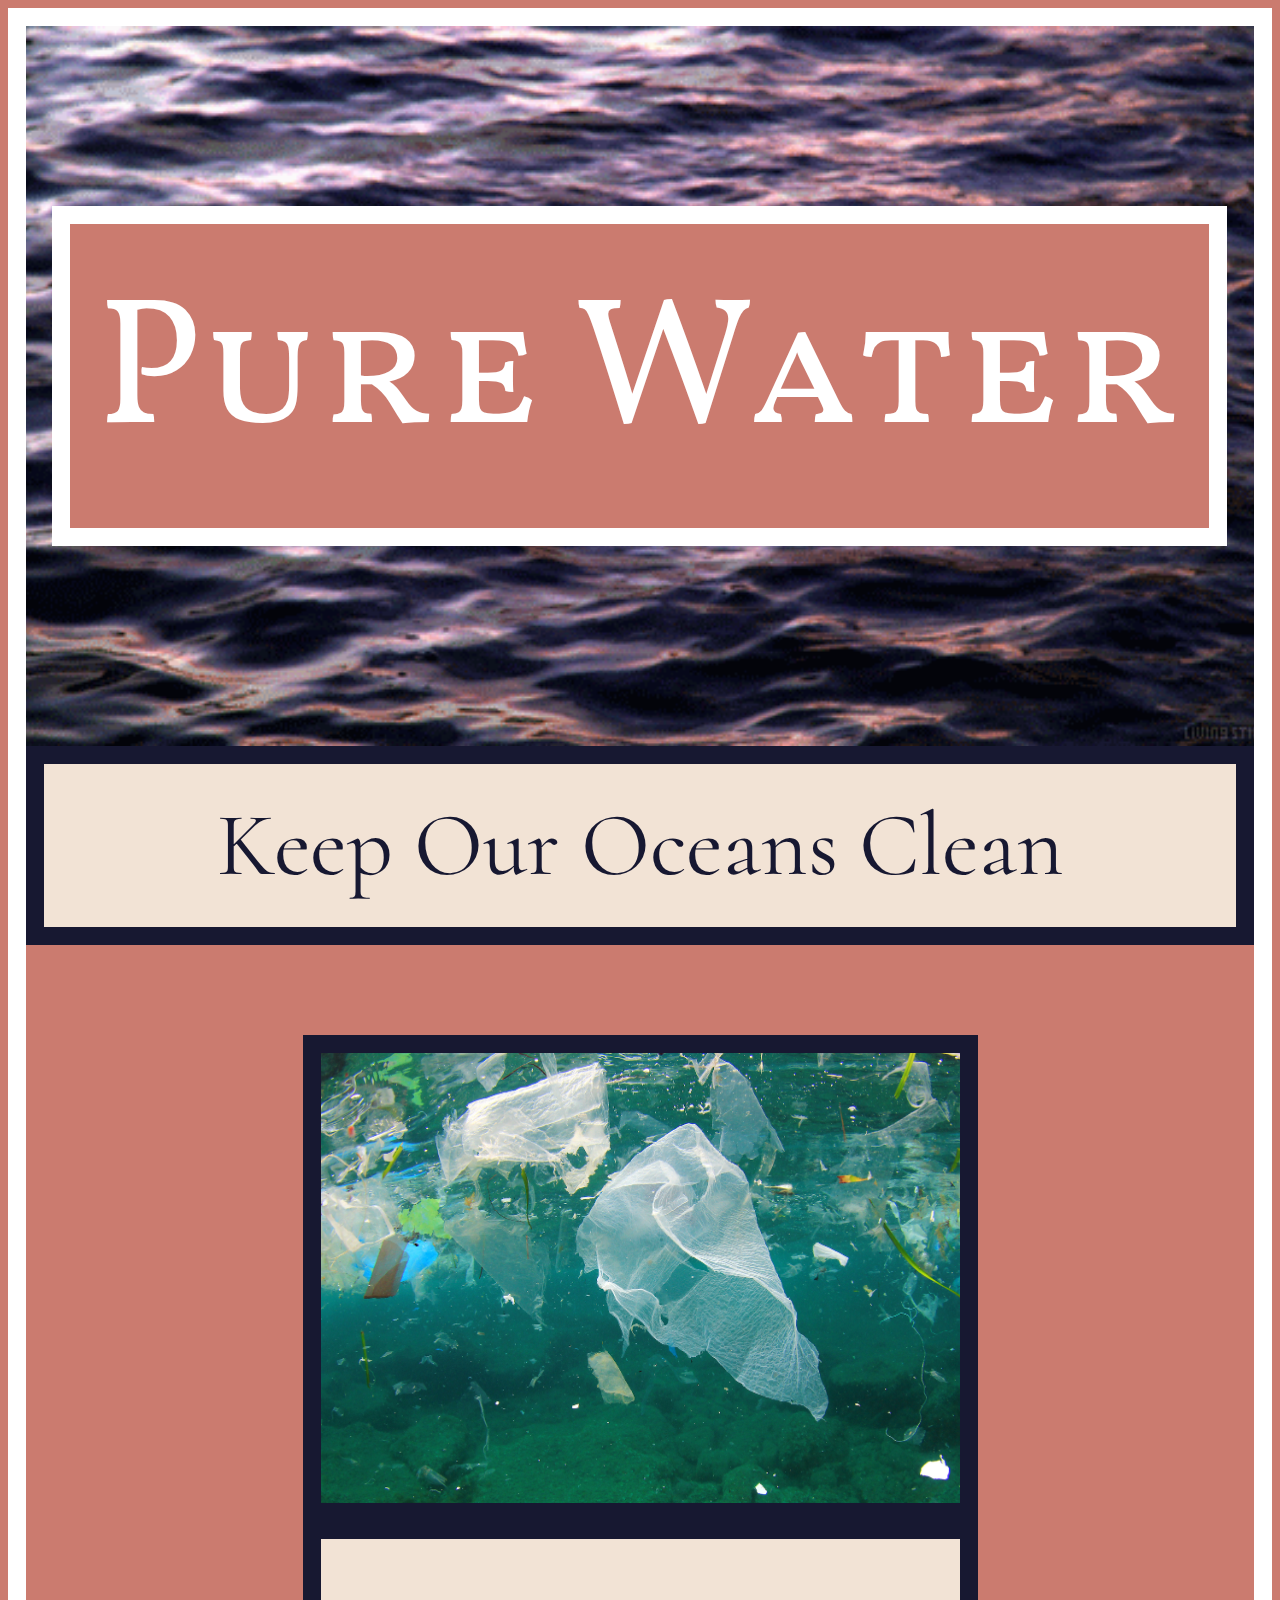
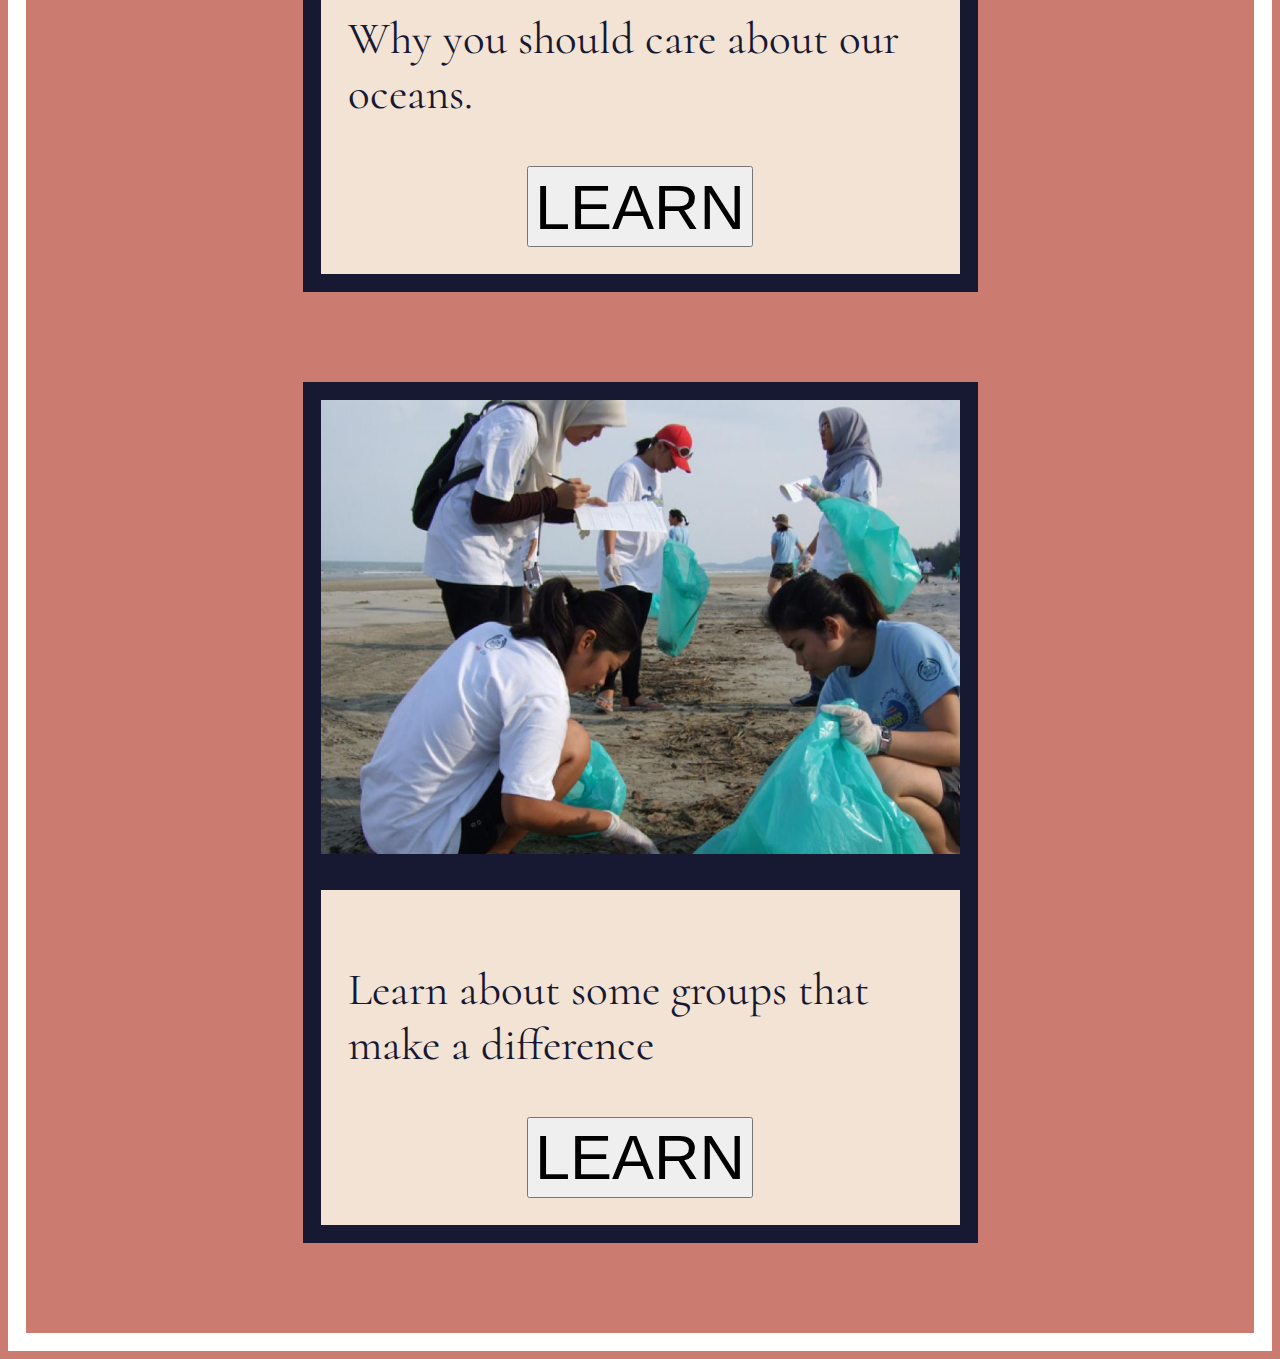
<file: index.html>
<!DOCTYPE html>
<html lang="en" dir="ltr">
  <head>
    <link rel="stylesheet" type="text/css" href="style-movement-F.css">
    <!--Fonts used Vollkorn: titles, Cormorant: all other text-->
    <link href="https://fonts.googleapis.com/css?family=Vollkorn+SC&display=swap" rel="stylesheet">
    <link href="https://fonts.googleapis.com/css?family=Cormorant&display=swap" rel="stylesheet">
    <title>Clean Our Ocean - Home</title>
  </head>
  <body>

    <div class=PageFlow><!--Keeps everything in the page in a column-->
      <div class="SpaceDivisions TitleDiv"><!--I use two extra divs to put the title text in the middle, while also keeping the border around it from hitting the ends of the page-->
        <div><!--USED FOR BLANK SPACE--></div>
        <div><p class=TitleText>Pure Water</p></div>
        <div><!--USED FOR BLANK SPACE--></div>
      </div>

      <div><p class=MottoText>Keep Our Oceans Clean</p></div>

      <div class=SideBySideDivs><!--Puts the two page links next to each other-->
        <div>
          <img class=SideBySideImg1 src="DirtyWaterBody.jpg"></img>
          <div class=SideBySideText>
            <p>Why you should care about our oceans.</p>
            <div class=CenterContent>
              <a href="about.html"><button type="button" name="LEARN1">LEARN</button></a><!--Link to about.html-->
            </div>
          </div>
        </div>
        <div>
          <img class=SideBySideImg2 src="PeopleCleaningWaterBody.jpg"></img>
          <div class=SideBySideText>
            <p>Learn about some groups that make a difference</p>
            <div class=CenterContent>
              <a href="group.html"><button type="button" name="LEARN2">LEARN</button></a><!--Link to groups.html-->
            </div>
          </div>
        </div>
      </div>
    </div>

  </body>
</html>
</file>
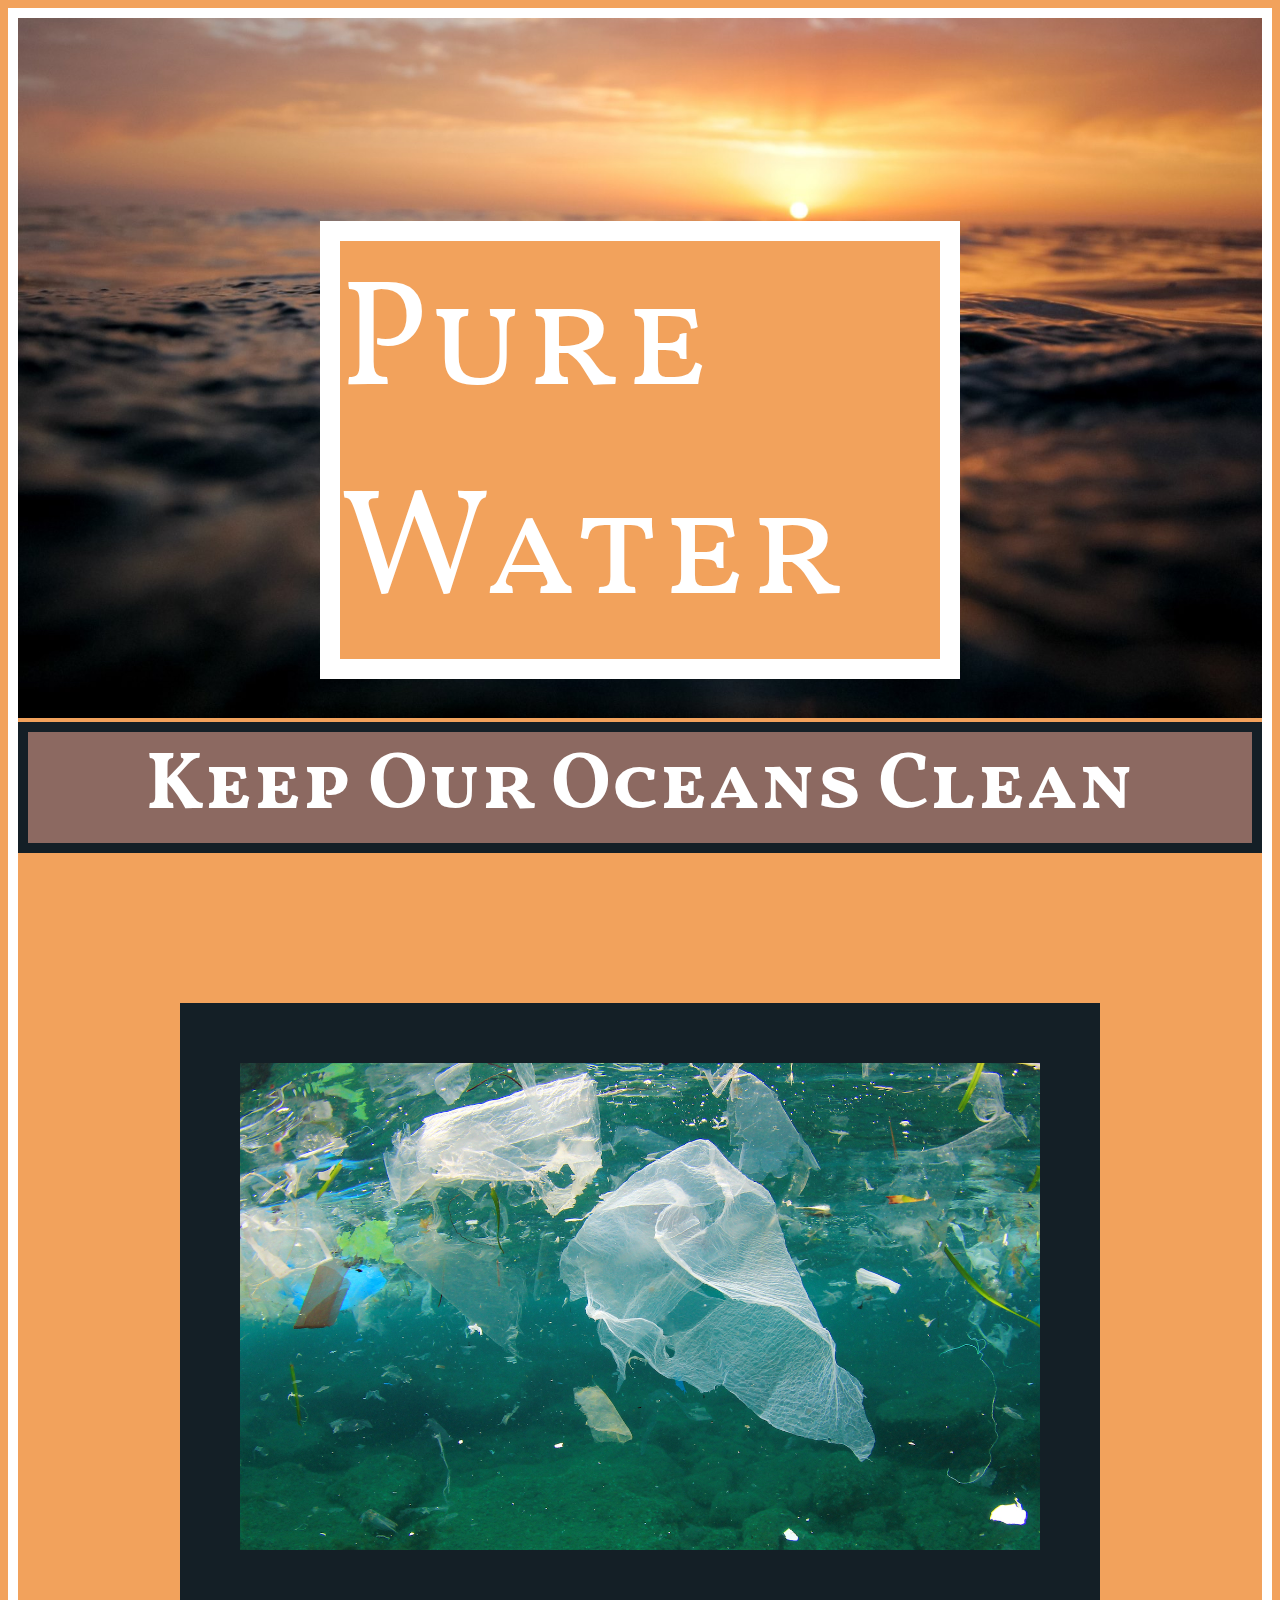
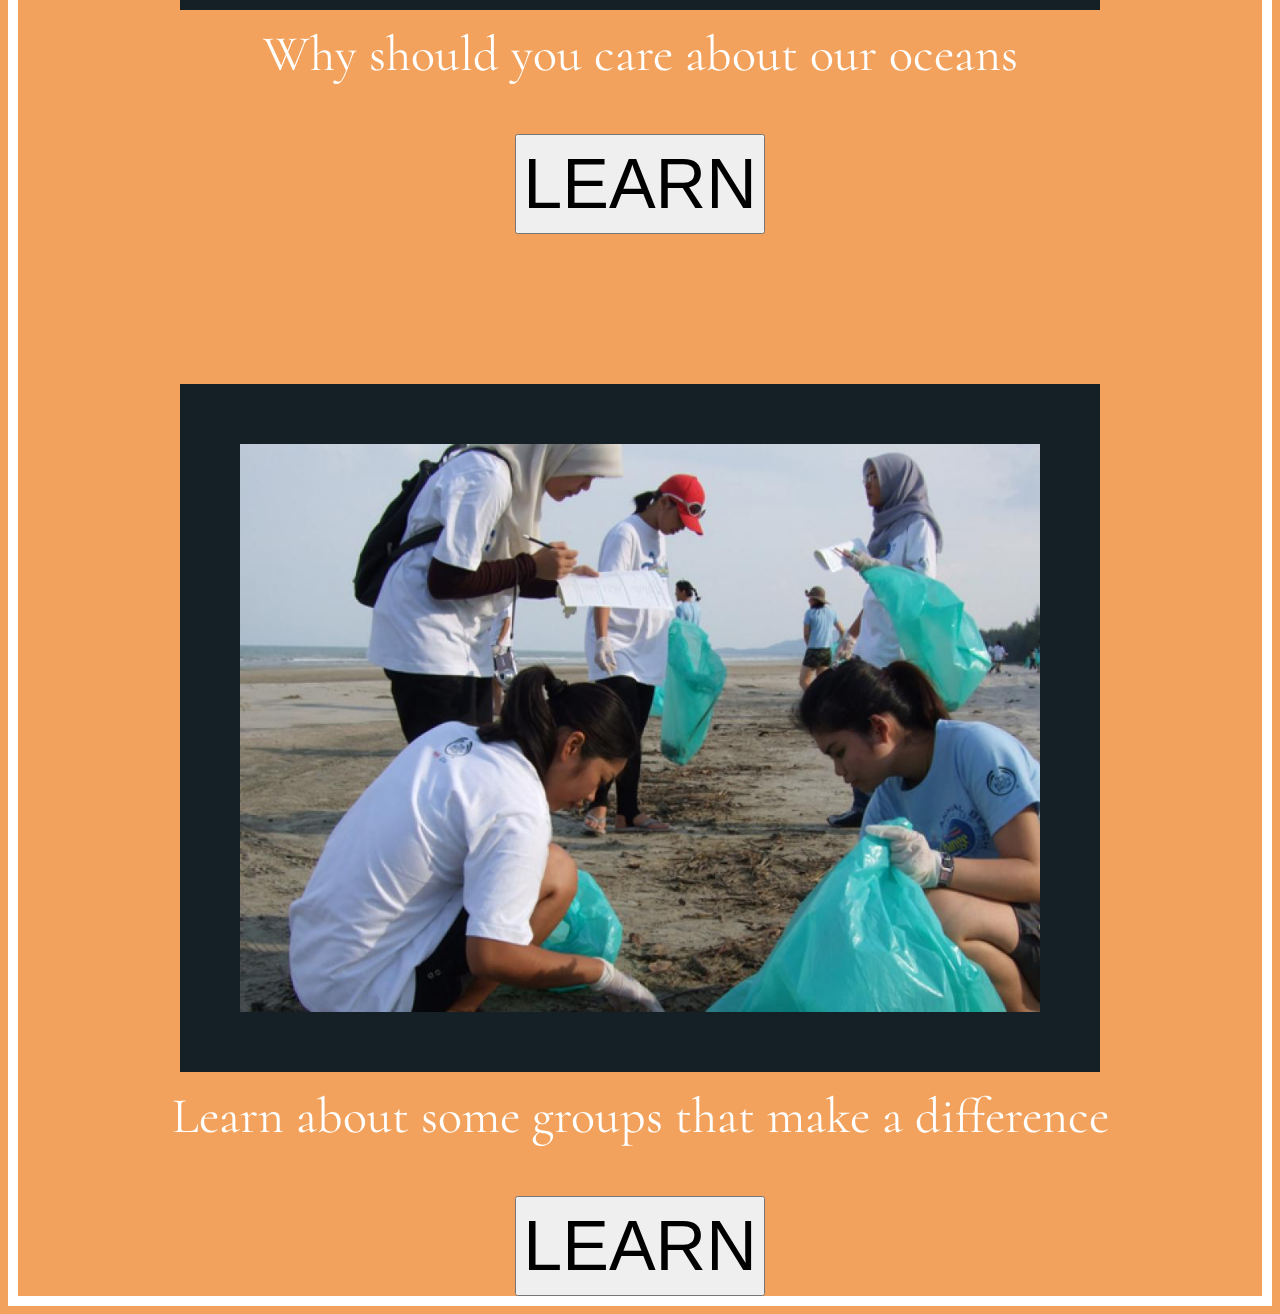
<file: OldWebsite/index.html>
<!DOCTYPE html>
<html lang="en" dir="ltr">

  <head>

    <title>Clean the Oceans - Home</title>
    <link href="https://fonts.googleapis.com/css?family=Vollkorn+SC&display=swap" rel="stylesheet">
    <link href="https://fonts.googleapis.com/css?family=Cormorant&display=swap" rel="stylesheet">

    <link rel="stylesheet" type="text/css" href="style-movement.css">

  </head>

  <body>
    <!--Everything associated with the Title-->
    <div>
      <img class=TitleImage src="Images/CleanWaterTitle.jpg" alt="Sunset Water">
      <div class=TitleText>Pure Water</div><!--Title Text places text inside the image above-->
      <div class=SubTitleText><font color=white><b>Keep Our Oceans Clean</b></font></div><!--To avoid making everything white in the div, I use the font tags to make the Text white-->
    </div>

    <div class=BodyDivs>
      <!--Everything associated with the second page of my website-->
      <figure><!--This tag will attach a figure to the image-->
        <img class=SubDivImage1 src="Images/DirtyWaterBody.jpg"></img>
        <figcaption style="text-align:center">Why should you care about our oceans</figcaption><!--This is what the figure reads-->
      </figure>
      <a href="about.html"><button type="button" name="LEARN">LEARN</button></a><!--Added buttons to link to the different pages in my website-->

      <!--Everything associated with the third page of my website-->
      <figure>
        <img class=SubDivImage1 src="Images/PeopleCleaningWaterBody.jpg"></img>
        <figcaption style="text-align:center">Learn about some groups that make a difference</figcaption>
      </figure>
      <a href="test.html"><button type="button" name="LEARN">LEARN</button></a>

    </div>

    <!--<br>This is here to prevent the last button from touching the bottom of the page, didn't use ,margin because I l-->

  </body>

</html>
</file>
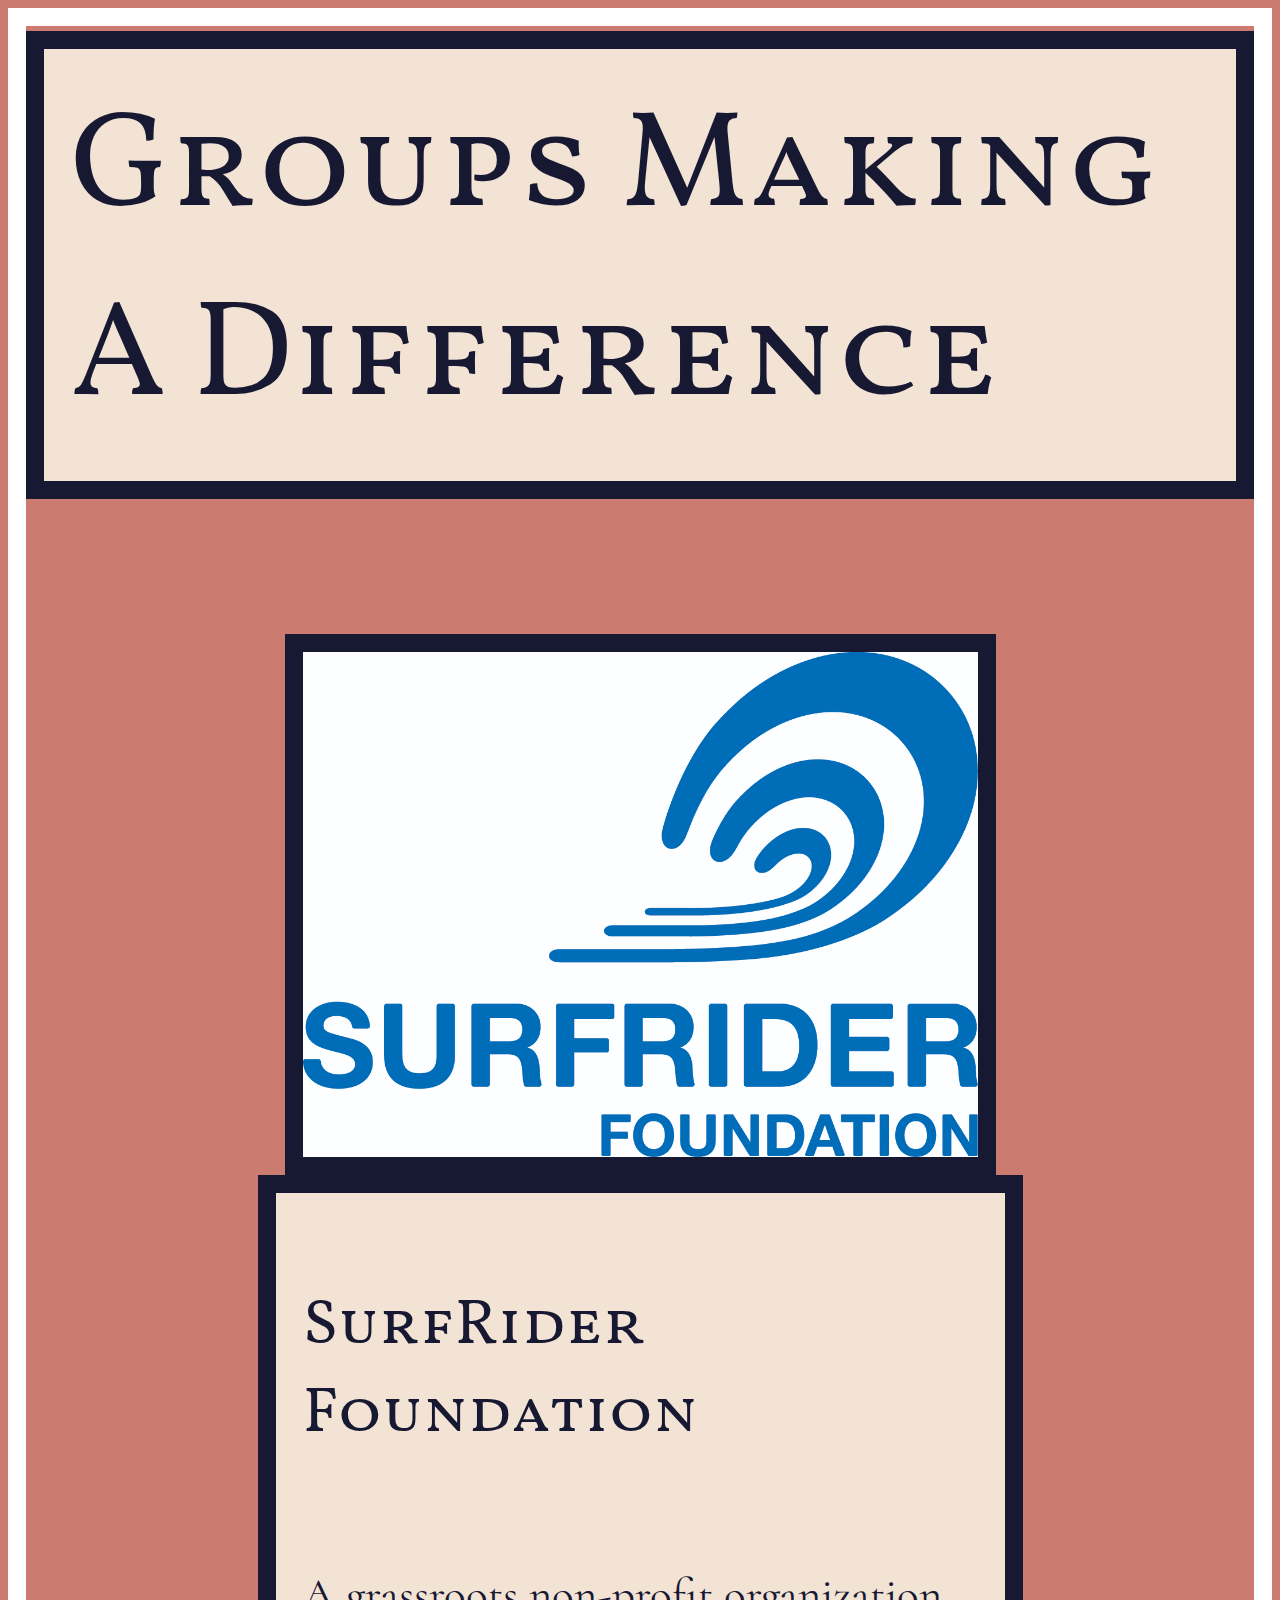
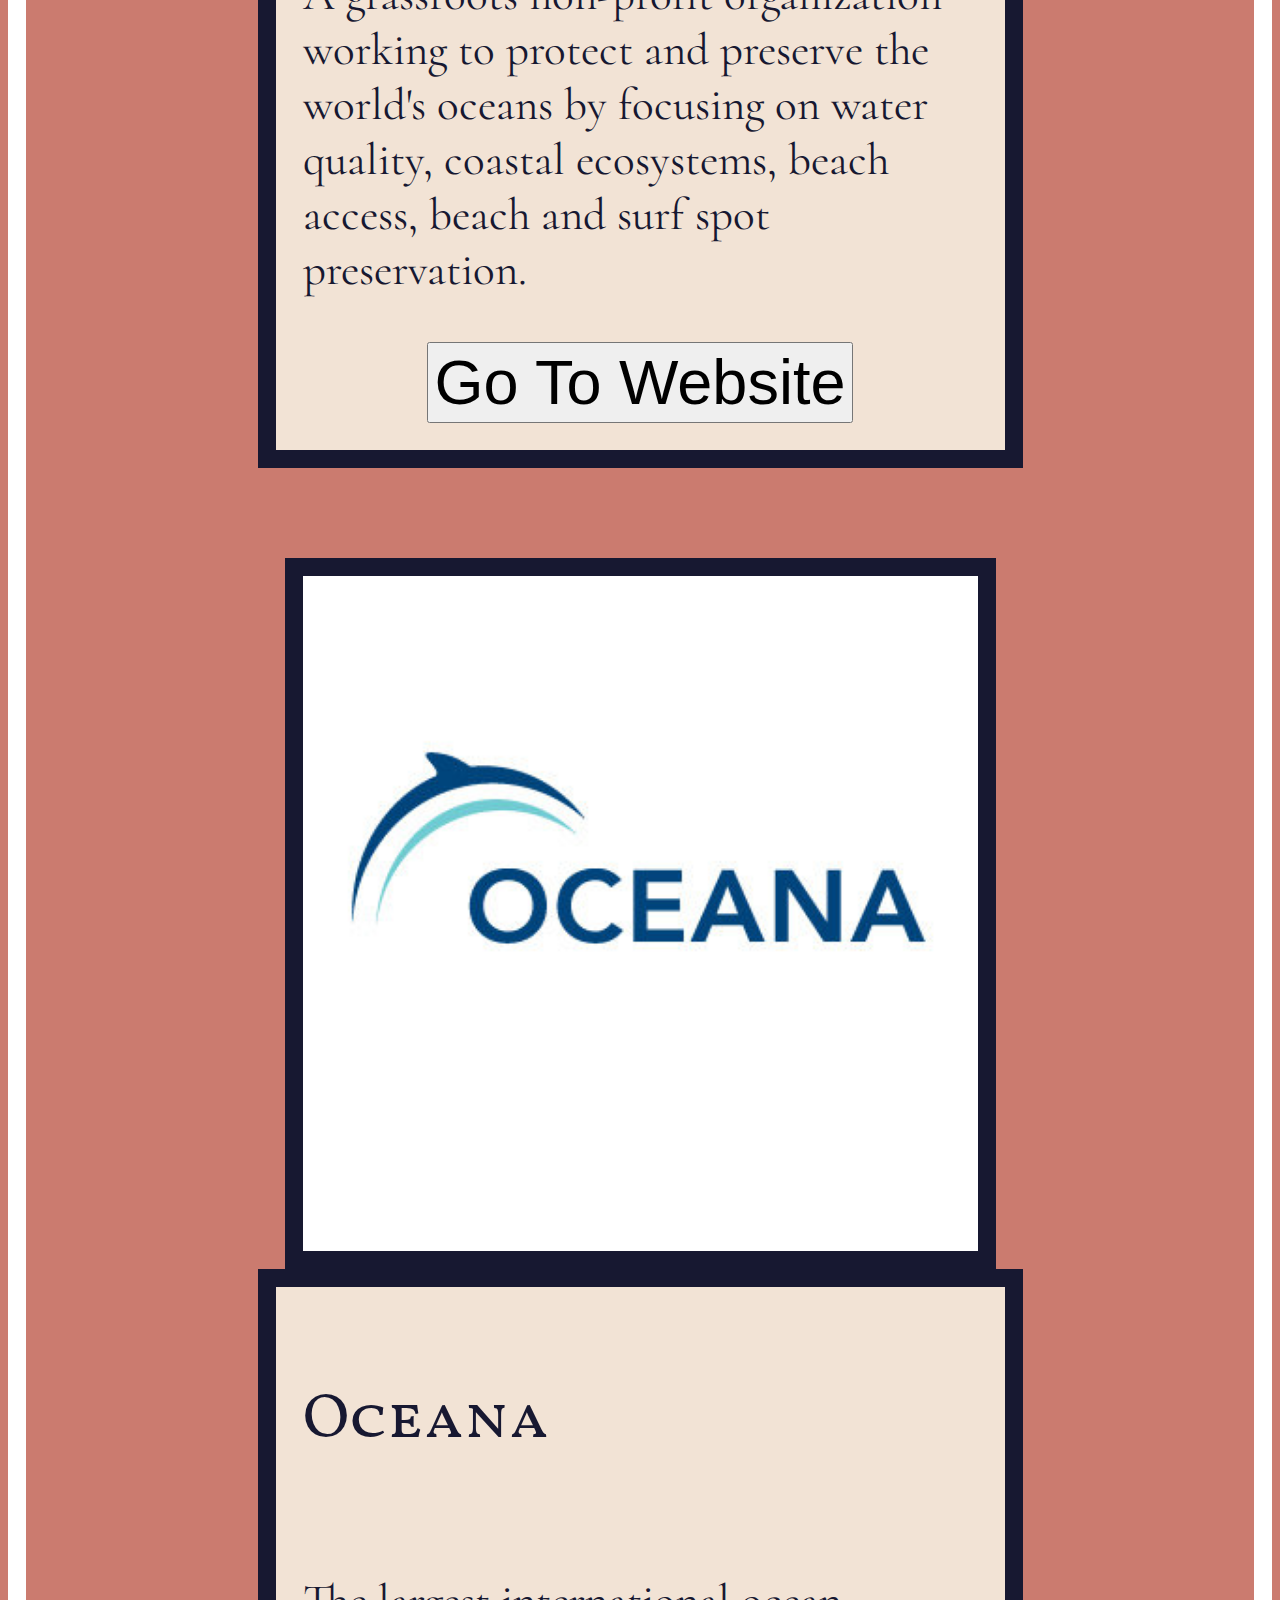
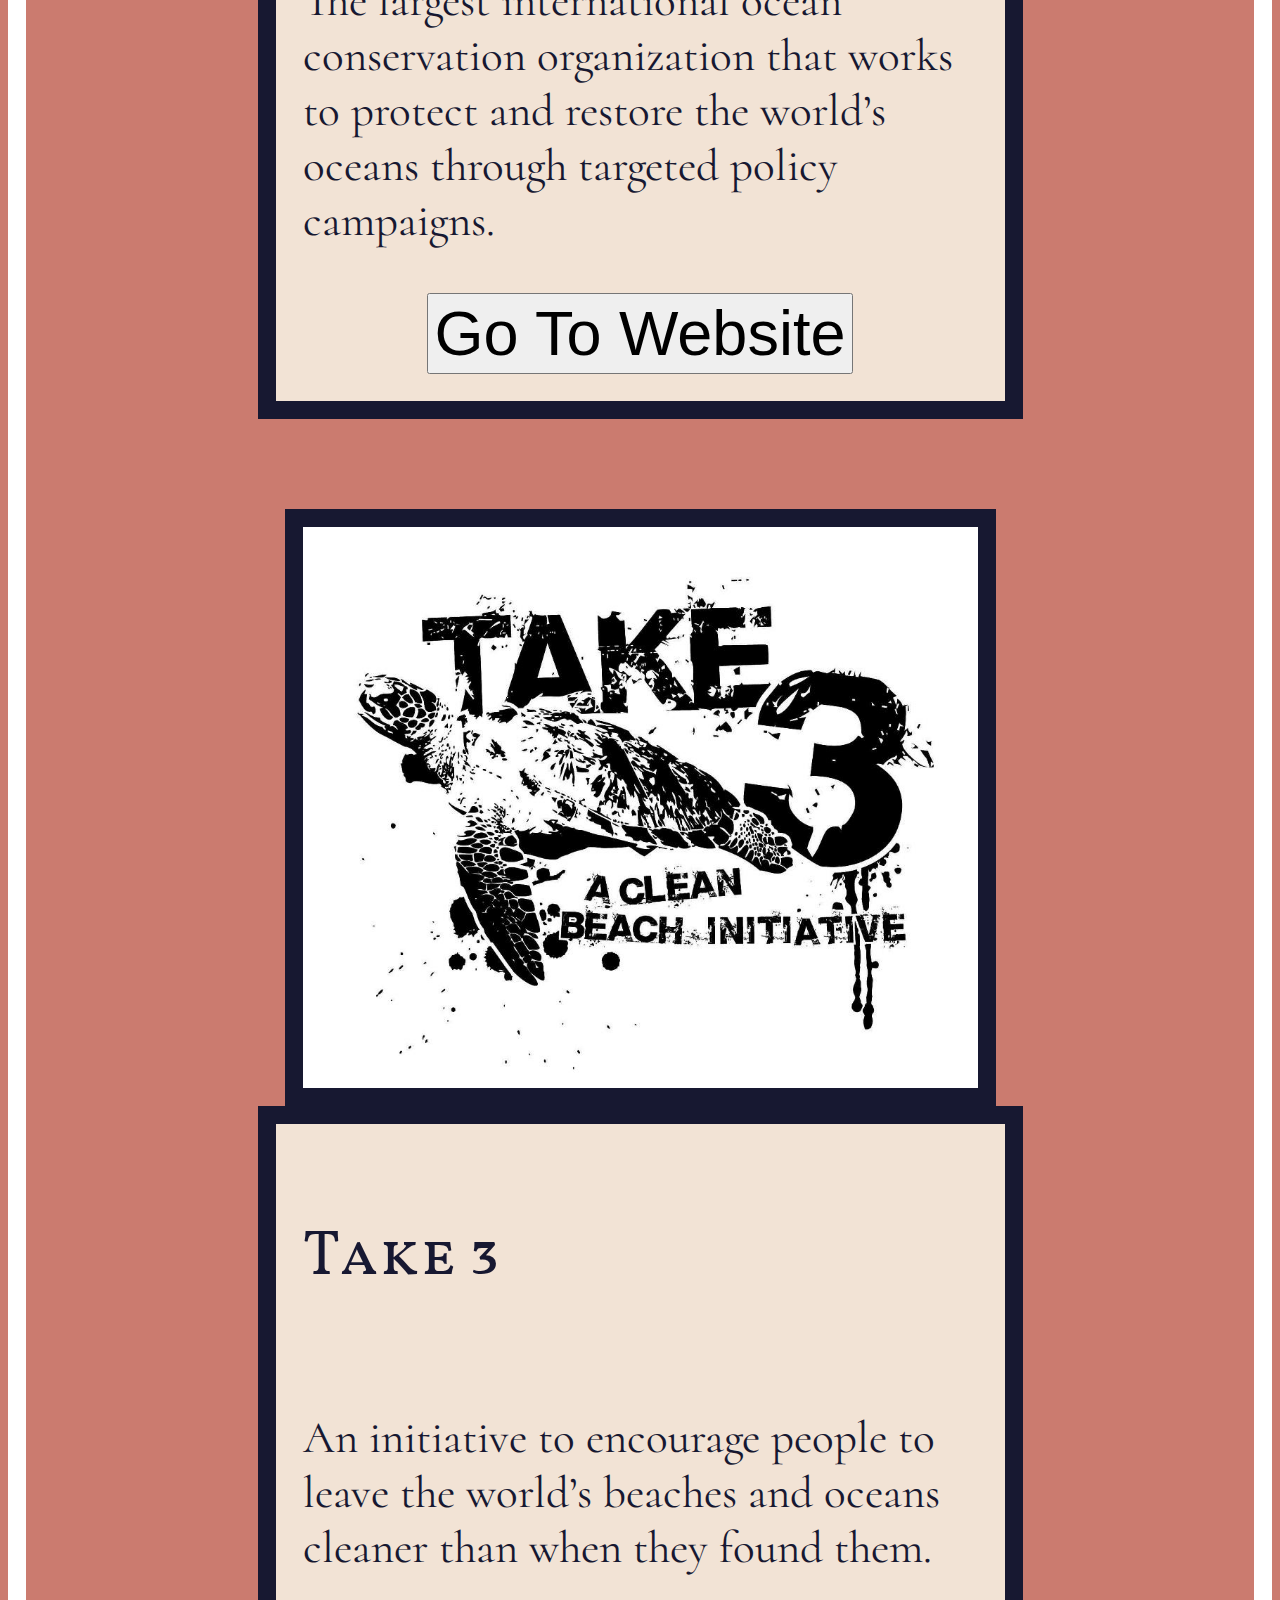
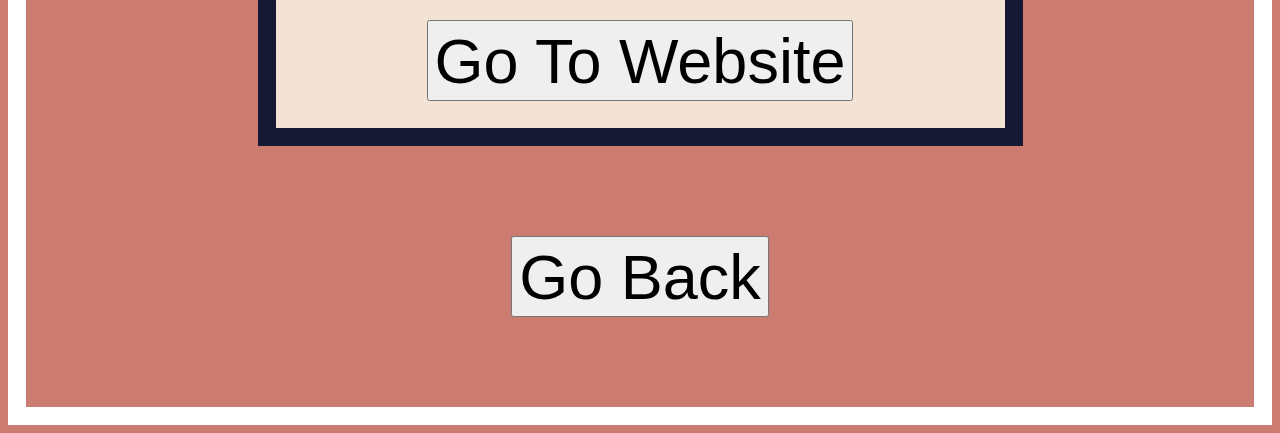
<file: group.html>
<!DOCTYPE html>
<html lang="en" dir="ltr">
  <head>
    <link rel="stylesheet" type="text/css" href="style-movement-F.css">
    <link href="https://fonts.googleapis.com/css?family=Vollkorn+SC&display=swap" rel="stylesheet">
    <link href="https://fonts.googleapis.com/css?family=Cormorant&display=swap" rel="stylesheet">
    <title>Clean Our Ocean - Groups</title>
  </head>
  <body>

    <div class=PageFlow><!--Keeps everything in the page in a column-->
      <div><p class=OtherPagesHeader>Groups Making A Difference</p></div>
      <!--Div about Surfrider Foundation, links to their website-->
      <div class=SideBySideDivs2>
        <img class=GroupsImage src="SurfRiderLogo.jpg"></img>
        <div class=GroupsText>
          <p class=GroupsTitle>SurfRider Foundation</p>
          <p>A grassroots non-profit organization working to protect and preserve
            the world's oceans by focusing on water quality,
            coastal ecosystems, beach access, beach and surf spot preservation.
          </p>
          <div class=CenterContent>
            <a href="https://www.surfrider.org/" target="_blank"><button type="button" name="Web1">Go To Website</button></a><!--Link to the website-->
          </div>
        </div>
      </div>
      <!--Div about Oceana, links to their website-->
      <div class=SideBySideDivs2>
        <img class=GroupsImage src="OceanaLogo.jpg"></img>
        <div class=GroupsText>
          <p class=GroupsTitle>Oceana</p>
          <p>The largest international ocean conservation organization that works
            to protect and restore the world’s oceans through targeted policy campaigns.
          </p>
          <div class=CenterContent>
            <a href="https://oceana.org/" target="_blank"><button type="button" name="Web2">Go To Website</button></a><!--Link to the website-->
          </div>
        </div>
      </div>
      <!--Div about Take 3, links to their website-->
      <div class=SideBySideDivs2>
        <img class=GroupsImage src="Take3Logo.jpg"></img>
        <div class=GroupsText>
          <p class=GroupsTitle>Take 3</p>
          <p>An initiative to encourage people to leave the world’s beaches
            and oceans cleaner than when they found them.
          </p>
          <div class=CenterContent>
            <a href="https://www.take3.org/" target="_blank"><button type="button" name="Web3">Go To Website</button></a><!--Link to the website-->
          </div>
        </div>
      </div>
      <!--Button that links back to the homepage-->
      <div style="margin-bottom:10vmin" class=CenterContent>
        <a href="index.html"><button type="button" name="goback1">Go Back</button></a>
      </div>


    </div>

  </body>
</html>
</file>
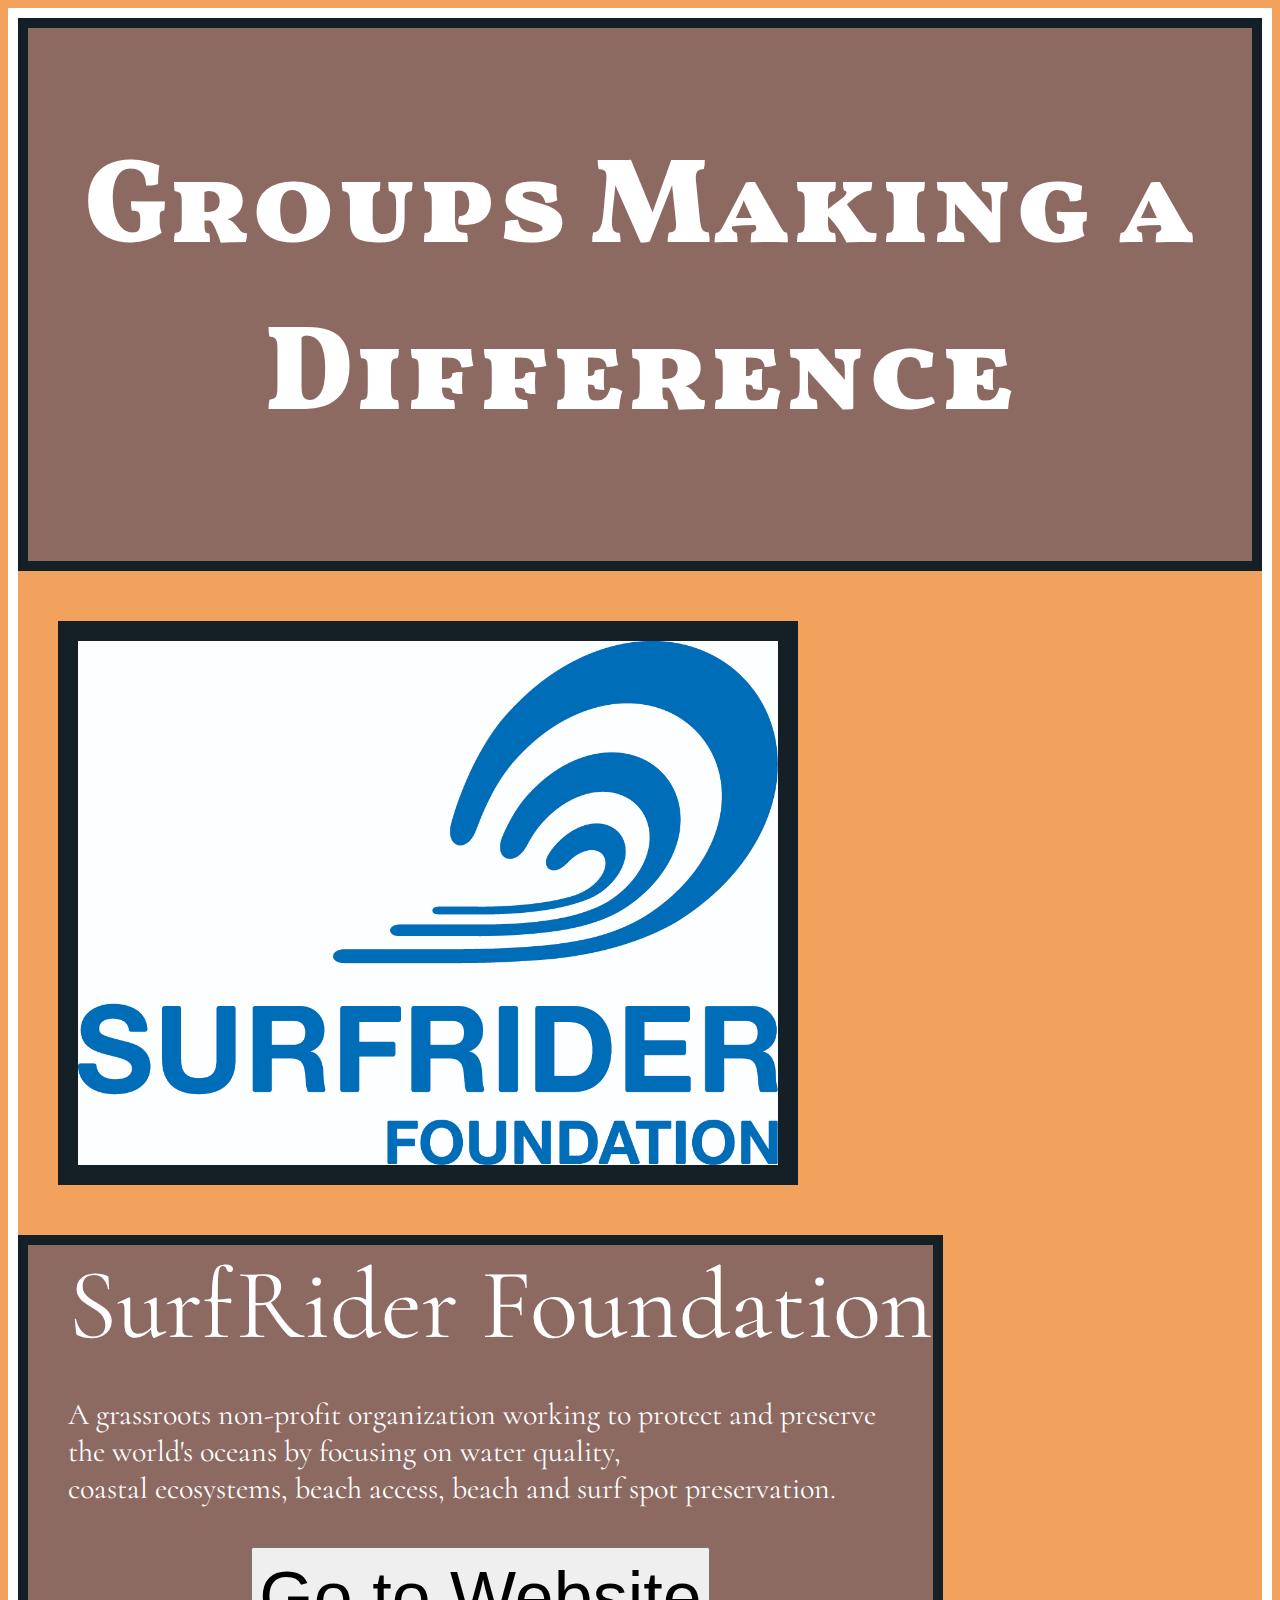
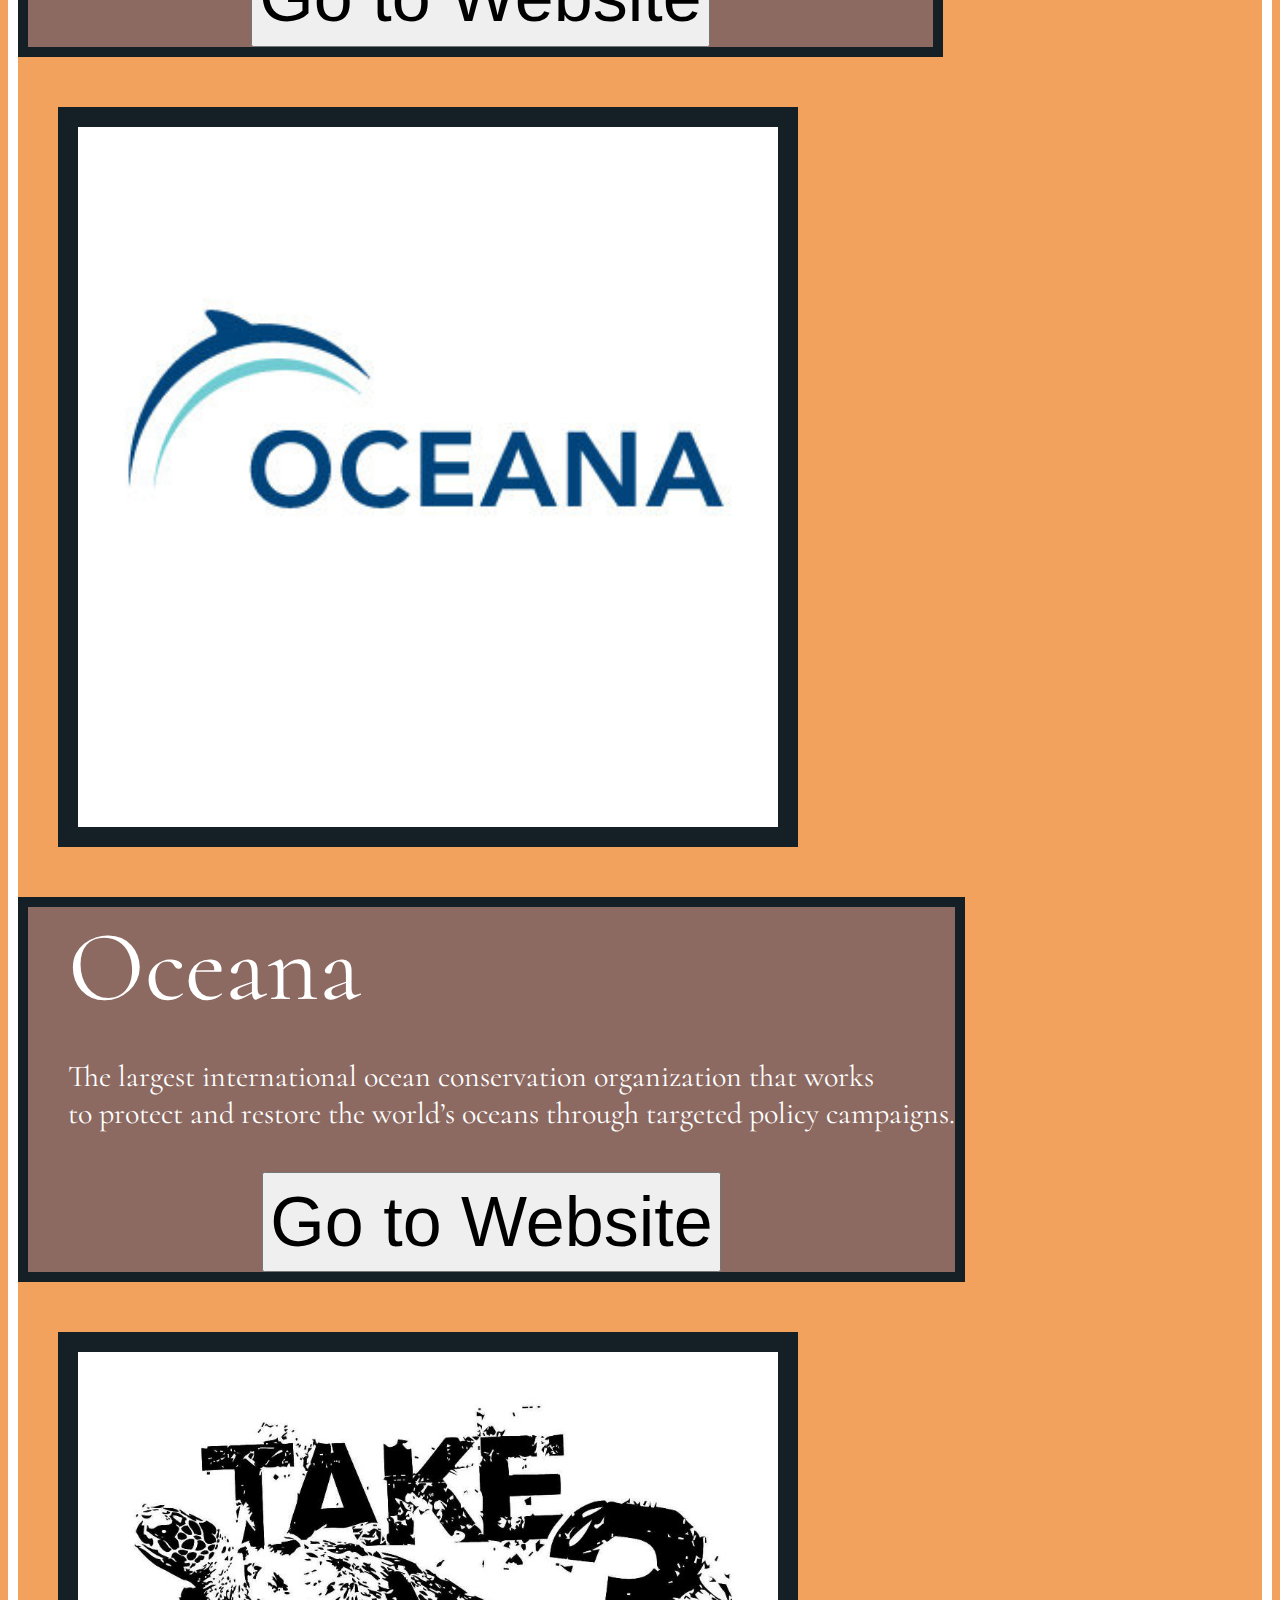
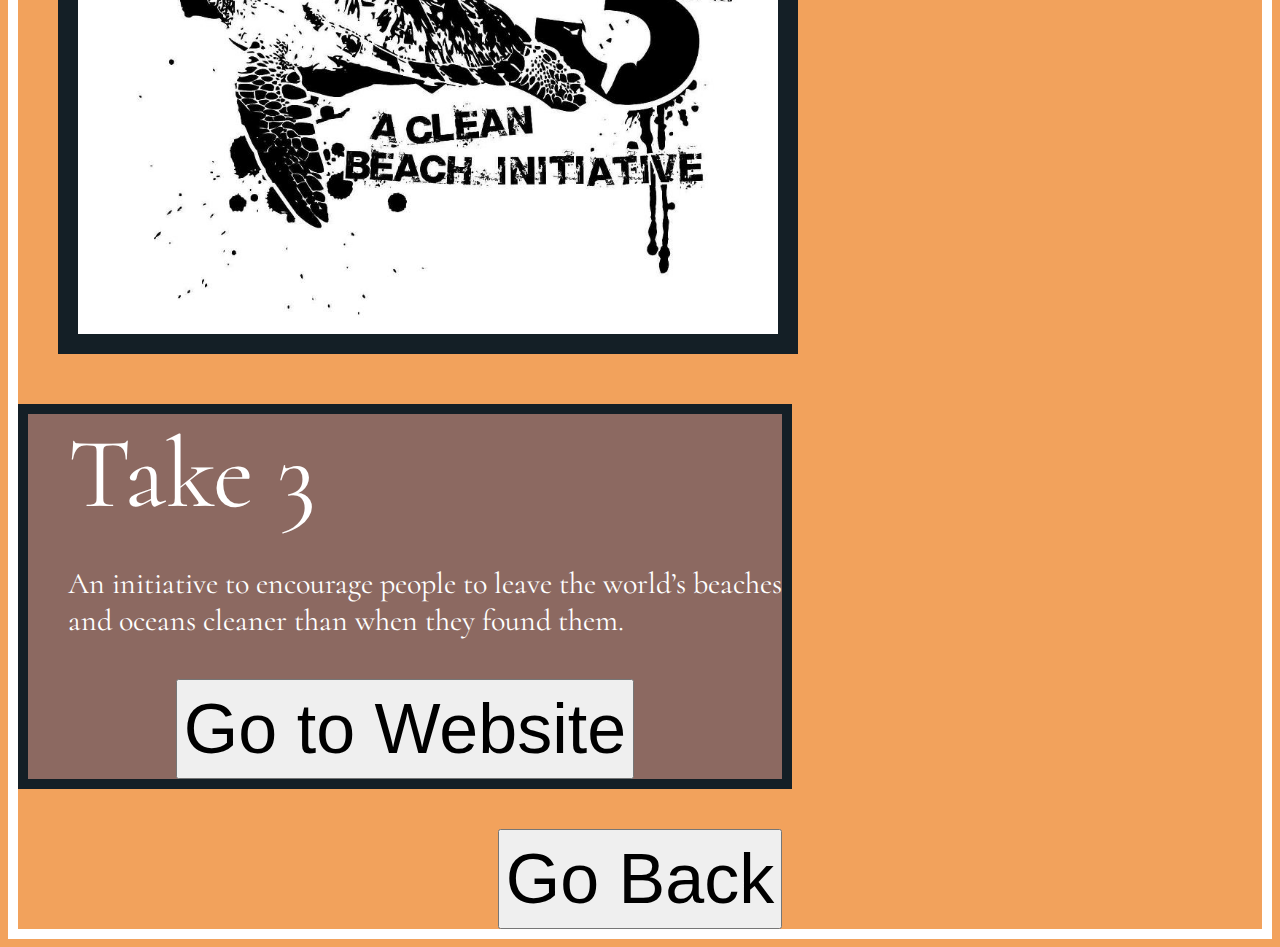
<file: test.html>
<!DOCTYPE html>
<html lang="en" dir="ltr">
  <head>
    <link rel="stylesheet" type="text/css" href="style-movement.css">
    <link href="https://fonts.googleapis.com/css?family=Vollkorn+SC&display=swap" rel="stylesheet">
    <link href="https://fonts.googleapis.com/css?family=Cormorant&display=swap" rel="stylesheet">
    <title>Clean the Oceans - Groups</title>
  </head>
  <body>

    <div>
      <div class=SubTitleText><h2 color=white><b>Groups Making a Difference</b></h2></div>
    </div>

    <!--Div associated with the first group-->
    <div>
      <div>
        <img class=TestImg src="Images/SurfRiderLogo.jpg"></img>
      </div>
      <div class=TestSubDivOutline>
        <p class=TestTxt>SurfRider Foundation</p>
        <p style="clear:left" class=TestTxtDes>A grassroots non-profit organization working to protect and preserve<br>
           the world's oceans by focusing on water quality,<br> coastal ecosystems, beach access, beach and surf spot preservation.</p>
        <div style="clear:left">
          <div class=BodyDivs style="padding-top: 40px">
            <a href="https://www.surfrider.org/" target="_blank"><button type="button" name="GotoWeb1">Go to Website</button></a><!--I attached a link to the button by putting link tags around it-->
          </div>
        </div>
      </div>

      <!--Div associated with the second group-->
      <div style="clear:left">
        <img class=TestImg src="Images/OceanaLogo.jpg"></img>
      </div>
      <div class=TestSubDivOutline>
        <p class=TestTxt>Oceana</p>
        <p style="clear:left" class=TestTxtDes>The largest international ocean conservation organization that works<br>
           to protect and restore the world’s oceans through targeted policy campaigns.</p>
         <div style="clear:left">
           <div class=BodyDivs style="padding-top: 40px">
             <a href="https://oceana.org/" target="_blank"><button type="button" name="GotoWeb2">Go to Website</button></a>
           </div>
         </div>
      </div>

      <!--Div associated with the third group-->
      <div style="clear:left">
        <img class=TestImg src="Images/Take3Logo.jpg"></img>
      </div>
      <div class=TestSubDivOutline>
        <p class=TestTxt>Take 3</p>
        <p style="clear:left" class=TestTxtDes>An initiative to encourage people to leave the world’s beaches<br> and oceans cleaner than when they found them.</p>
        <div style="clear:left">
          <div class=BodyDivs style="padding-top: 40px">
            <a href="https://www.take3.org/" target="_blank"><button type="button" name="GotoWeb3">Go to Website</button></a>
          </div>
        </div>
      </div>
    </div>

    <div style="clear:left">
      <div class=BodyDivs style="padding-top: 40px">
        <a href="index.html"><button type="button" name="GoBackGroup">Go Back</button></a>
      </div>
    </div>




  </body>
</html>
</file>
<file: style-movement-F.css>
/*All Titles used the Vollkorn font, everything else used the Cormorant font*/

/*Styles used for formatting a page as a whole*/
.PageFlow{
  display: flex;
  flex-direction: column;
}

.SpaceDivisions{
  display: flex;
  justify-content: space-around;
}

.CenterContent{
  margin-left: auto;
  margin-right: auto;
}

/*Styles associated with the home page (index.html)*/
.TitleDiv{
  background-image: url("wavyWater.gif");
  background-size: cover;
  background-position: center;
  height:80vmin;
}
.TitleText{
  display: block;
  font-size: 20vmin;
  align-items: center;
  text-align: center;
  justify-content: center;
  color:white;
  padding: 3vmin;
  flex-flow: nowrap;
  background-color: #CB7B6F;
  border-style: solid;
  border-width: 2vmin;
  font-family: 'Vollkorn SC', serif;
}

.MottoText{
  display: flex;
  justify-content: center;
  align-items: center;
  font-size: 10vmin;
  color: #171831;
  border-style: solid;
  border-width: 2vmin;
  background-color: #F2E3D5;
  padding:3vmin;
  margin-top: 0px;
  font-family: 'Cormorant', serif;
}



.SideBySideDivs{
  display: flex;
  justify-content: space-around;
  flex-wrap: wrap;
}
.SideBySideImg1{
  display: flex;
  justify-content: center;
  width:71vmin;
  height:50vmin;
  border-style: solid;
  border-width: 2vmin;
  color: #171831;
}
.SideBySideImg2{
  display: flex;
  justify-content: center;
  width:71vmin;
  border-style: solid;
  border-width: 2vmin;
  color: #171831;
}
.SideBySideText{
  display: flex;
  flex-direction: column;
  flex-flow: wrap;
  font-size: 5vmin;
  color: #171831;
  border-style: solid;
  border-width: 2vmin;
  background-color: #F2E3D5;
  padding:3vmin;
  margin-top: 0px;
  width:65vmin;
  margin-bottom: 10vmin;
  font-family: 'Cormorant', serif;
}

.OtherPagesHeader{/*used for the header text of group and about.html*/
  display: flex;
  justify-content: center;
  align-items: center;
  font-size: 15vmin;
  font-family: 'Vollkorn SC', serif;
  color: #171831;
  border-style: solid;
  border-width: 2vmin;
  background-color: #F2E3D5;
  padding:3vmin;
  margin-top: 5px;
}

/*Styles associated with groups.html*/
.SideBySideDivs2{
  display: flex;
  justify-content: center;
  flex-direction: row;
  flex-wrap: wrap;
  margin-bottom: 10vmin;
}
.GroupsImage{
  display: flex;
  justify-content: center;
  width:75vmin;
  border-style: solid;
  border-width: 2vmin;
  color: #171831;
}
.GroupsTitle{
  font-size: 7vmin;
  font-family: 'Vollkorn SC', serif;
}
.GroupsText{
  display: flex;
  flex-direction: column;
  font-size: 5vmin;
  flex-wrap: wrap;
  color: #171831;
  border-style: solid;
  border-width: 2vmin;
  background-color: #F2E3D5;
  padding:3vmin;
  margin-top: 0px;
  width:75vmin;
  font-family: 'Cormorant', serif;
}

.SideBySideDivs3{
  display: flex;
  justify-content: center;
  flex-direction: row;
  flex-wrap: wrap;
}

/*Styles associated with about.html*/
.AboutDiv{
  display: flex;
  flex-direction: column;
  align-items: center;
}
.AboutImage{
  width:150vmin;
  border-style: solid;
  border-width: 2vmin;
  color: #171831;
}
.AboutImageSBS{
  display: flex;
  justify-content: space-between;
  width:73vmin;
  height:55vmin;
  border-style: solid;
  border-width: 2vmin;
  color: #171831;
}
.AboutText{
  display: flex;
  flex-direction: column;
  flex-wrap: wrap;
  font-size: 10vmin;
  text-align: center;
  color: #171831;
  border-style: solid;
  border-width: 2vmin;
  background-color: #F2E3D5;
  padding:3vmin;
  margin-top: 0px;
  width:144vmin;
  margin-bottom: 10vmin;
  font-family: 'Cormorant', serif;
}

/*All the tag styles used*/
body{
  background-color: #CB7B6F;
  border-style: solid;
  border-width: 2vmin;
  border-color: white;
}

button{
  width: auto;
  height:9vmin;
  text-align: center;
  font-size: 7vmin;
}
</file>
<file: OldWebsite/style-movement.css>
/*I use margin for spacing out different elements
I use padding to space out contents within divs*/

/*All styles associated with the Title*/
.TitleText{
  position:absolute;
  /*top and left set up the text to be moved into the center of the image*/
  top: 50%;
  left: 50%;
  transform: translate(-50%, -50%);/*moves the properties around the screen, I'm using this to place my text in the center of an image*/
  font-size: 150px;
  color:white;
  background-color: #F2A25C;
  border-style: solid;
  border-width: 20px;
  font-family: 'Vollkorn SC', serif;
}
.TitleImage{
  width:100%; /*Stretches the image across the whole page*/
}
.SubTitleText{
  font-size: 80px;
  text-align: center;
  border-style: solid;
  border-width: 10px;
  color:#141F26;
  background-color: #8C6961;
  font-family: 'Vollkorn SC', serif;
}

/*All Styles associated with the Everythiong after the Title*/
.BodyDivs{
  text-align: center;
}
.SubDivImage1{
  width:800px;
  margin-top: 100px;
  margin-left: 60px;
  margin-right: 60px;
  border-style: solid;
  border-width: 60px;
  color:#141F26;
}
.SubDivImage2{
  width:550px;
  margin-top: 20px;
  margin-right: 40px;
  border-style: solid;
  border-width: 20px;
  color:#141F26;
  display: block;
}
.SidebySideImages{
  width:650px;
  margin-top: 20px;
  margin-right: 40px;
  border-style: solid;
  border-width: 60px;
  color:#141F26;
  display: inline;

}
.SidebySideImages2{
  width:650px;
  height: 434px;
  margin-top: 20px;
  margin-right: 40px;
  border-style: solid;
  border-width: 60px;
  color:#141F26;
  display: inline;

}
.SubDivText2{
  font-size:100px;
  color:white;
  padding-top: 90px;
  padding-bottom: 90px;
  text-align: center;
  font-family: 'Cormorant', serif;
}
.SubDivText{
  display: inline;
  font-size: 30px;
  color: white;
  text-align: center;
  padding-left: 20px;
  padding-right: 10px;
  font-family: 'Cormorant', serif;
}

/*Styles assocaited with Test.html---------------*/
.TestImg{
  float:left;
  width:700px;
  margin-top: 50px;
  border-style: solid;
  border-width: 20px;
  color:#141F26;
  margin-left: 40px;
}
.TestTxt{
  float:left;
  font-size:100px;
  margin-top: auto;
  margin-bottom: auto;
  margin-left: 40px;
  color:white;
  font-family: 'Cormorant', serif;
}
.TestTxtDes{
  float:left;
  font-size:30px;
  margin-top: 30px;
  margin-bottom: auto;
  margin-left: 40px;
  color:white;
  font-family: 'Cormorant', serif;
}
.TestSubDivOutline{
  float:left;
  border-style: solid;
  border-width: 10px;
  color:#141F26;
  background-color: #8C6961;
  margin-top: 50px;
}
.TestSideBySide{
  box-sizing: content-box;
  float: left;
}
/*----------------------------------------------------------*/

/*All Styles associated with the tags*/
body{
  background-color: #F2A25C/*#141F26*/;
  border-style: solid;
  border-width: 10px;
  border-color:white;
}

h2{
  color:white;
}

figure{
  text-align: center;
  font-size:50px;
  color:white;
  font-family: 'Cormorant', serif;
}

button{
  width: auto;
  height:100px;
  text-align: center;
  font-size: 70px;
}
</file>
<file: style-movement.css>
/*I use margin for spacing out different elements
I use padding to space out contents within divs*/

/*All styles associated with the Title*/
.TitleText{
  position:absolute;
  /*top and left set up the text to be moved into the center of the image*/
  top: 50%;
  left: 50%;
  transform: translate(-50%, -50%);/*moves the properties around the screen, I'm using this to place my text in the center of an image*/
  font-size: 150px;
  color:white;
  background-color: #F2A25C;
  border-style: solid;
  border-width: 20px;
  font-family: 'Vollkorn SC', serif;
}
.TitleImage{
  width:100%; /*Stretches the image across the whole page*/
}
.SubTitleText{
  font-size: 80px;
  text-align: center;
  border-style: solid;
  border-width: 10px;
  color:#141F26;
  background-color: #8C6961;
  font-family: 'Vollkorn SC', serif;
}

/*All Styles associated with the Everythiong after the Title*/
.BodyDivs{
  text-align: center;
}
.SubDivImage1{
  width:800px;
  margin-top: 100px;
  margin-left: 60px;
  margin-right: 60px;
  border-style: solid;
  border-width: 60px;
  color:#141F26;
}
.SubDivImage2{
  width:550px;
  margin-top: 20px;
  margin-right: 40px;
  border-style: solid;
  border-width: 20px;
  color:#141F26;
  display: block;
}
.SidebySideImages{
  width:650px;
  margin-top: 20px;
  margin-right: 40px;
  border-style: solid;
  border-width: 60px;
  color:#141F26;
  display: inline;

}
.SidebySideImages2{
  width:650px;
  height: 434px;
  margin-top: 20px;
  margin-right: 40px;
  border-style: solid;
  border-width: 60px;
  color:#141F26;
  display: inline;

}
.SubDivText2{
  font-size:100px;
  color:white;
  padding-top: 90px;
  padding-bottom: 90px;
  text-align: center;
  font-family: 'Cormorant', serif;
}
.SubDivText{
  display: inline;
  font-size: 30px;
  color: white;
  text-align: center;
  padding-left: 20px;
  padding-right: 10px;
  font-family: 'Cormorant', serif;
}

/*Styles assocaited with Test.html---------------*/
.TestImg{
  float:left;
  width:700px;
  margin-top: 50px;
  border-style: solid;
  border-width: 20px;
  color:#141F26;
  margin-left: 40px;
}
.TestTxt{
  float:left;
  font-size:100px;
  margin-top: auto;
  margin-bottom: auto;
  margin-left: 40px;
  color:white;
  font-family: 'Cormorant', serif;
}
.TestTxtDes{
  float:left;
  font-size:30px;
  margin-top: 30px;
  margin-bottom: auto;
  margin-left: 40px;
  color:white;
  font-family: 'Cormorant', serif;
}
.TestSubDivOutline{
  float:left;
  border-style: solid;
  border-width: 10px;
  color:#141F26;
  background-color: #8C6961;
  margin-top: 50px;
}
.TestSideBySide{
  box-sizing: content-box;
  float: left;
}
/*----------------------------------------------------------*/

/*All Styles associated with the tags*/
body{
  background-color: #F2A25C/*#141F26*/;
  border-style: solid;
  border-width: 10px;
  border-color:white;
}

h2{
  color:white;
}

figure{
  text-align: center;
  font-size:50px;
  color:white;
  font-family: 'Cormorant', serif;
}

button{
  width: auto;
  height:100px;
  text-align: center;
  font-size: 70px;
}
</file>
